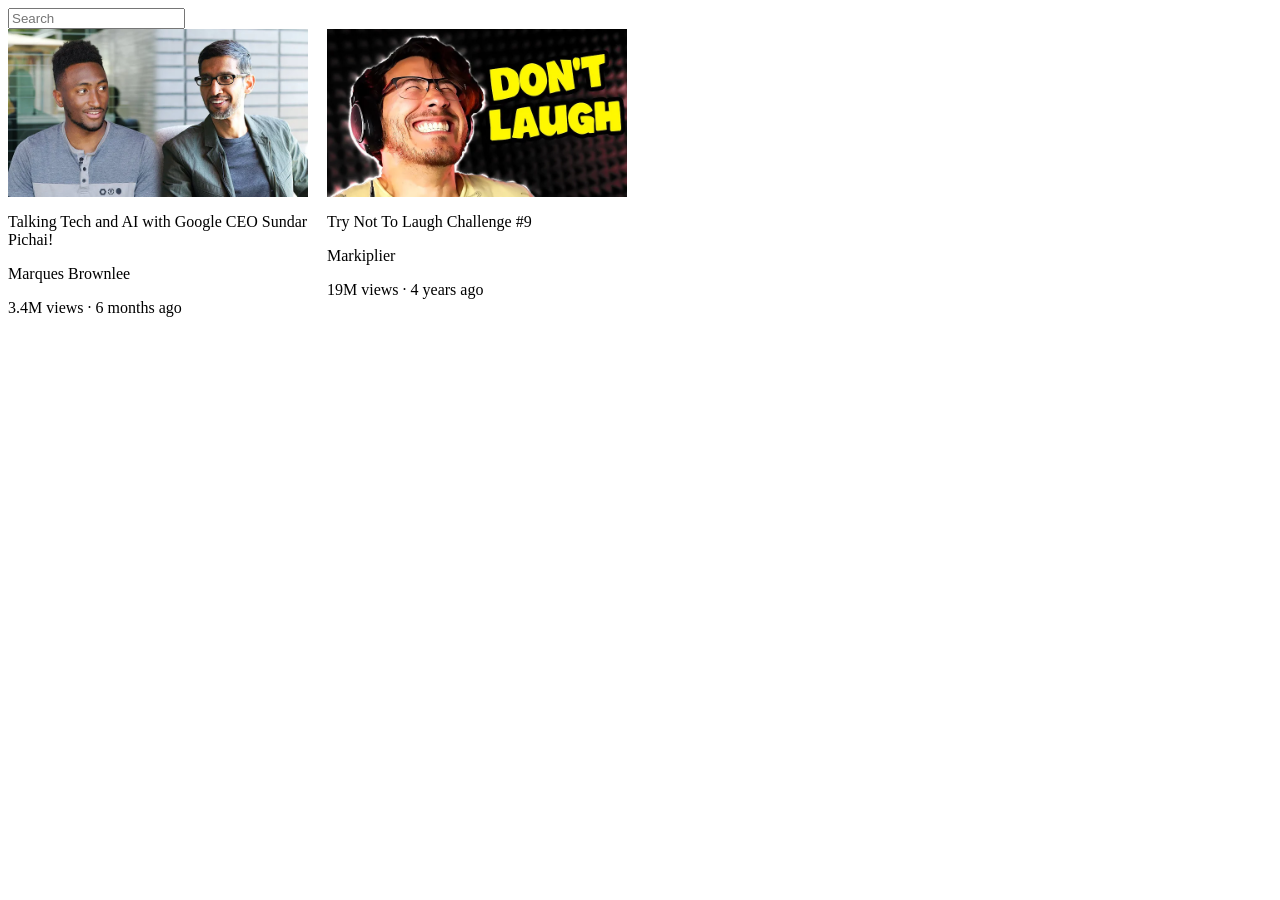
<file: html-css-course/youtube.html>
<!DOCTYPE html>
<html>
  <head>
    <title>YouTube.com Clone</title>
    <style>
      .thumbnail{
        width: 300px;
        display: block;
      }

      .video-title{
        width: 300px;
      }

      .search-bar{
        display: block;
      }

      .video-preview{
        width: 300px;
        display: inline-block;
        vertical-align: top;
        margin-right: 15px;
      }

    </style>
  </head>
  <body>
    <input class="search-bar" type="text" placeholder="Search">

     <div class="video-preview">
      <img class="thumbnail" src="thumbnails/thumbnail-1.webp">
     
      <p class="video-title">
       Talking Tech and AI with Google CEO Sundar Pichai!
     </p>
       
      <p class="video-author">
       Marques Brownlee
      </p>
     
      <p class="video-stats">
       3.4M views &#183 6 months ago
      </p>
     </div>

     <div class="video-preview">
      <img class="thumbnail" src="thumbnails/thumbnail-2.webp">
     
      <p class="video-title">
       Try Not To Laugh Challenge #9
     </p>
       
      <p class="video-author">
        Markiplier
      </p>
     
      <p class="video-stats">
        19M views &#183 4 years ago
      </p>
     </div>
  </body>
</html>
</file>
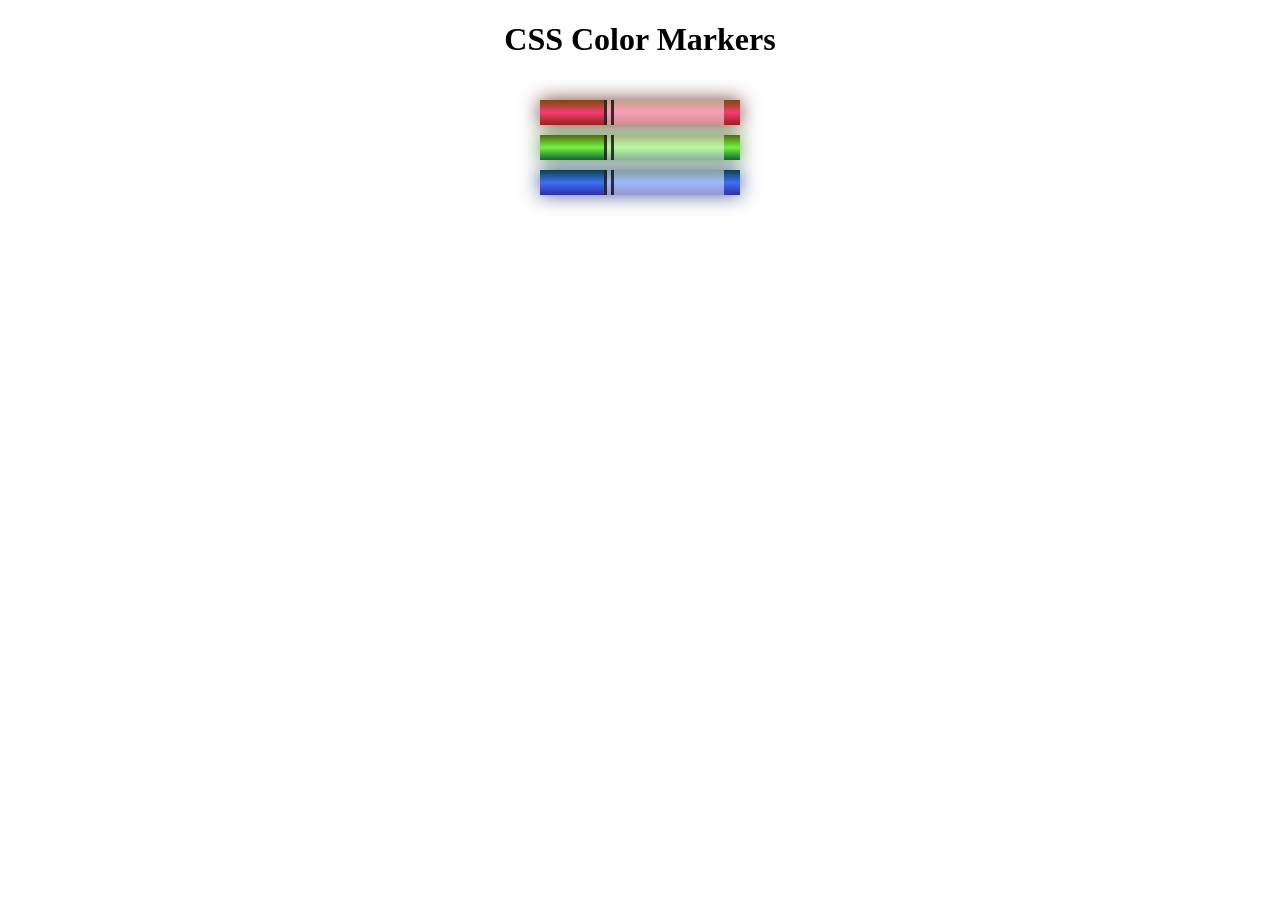
<file: freeCodeCamp/coloredmarkers/color.html>
<!DOCTYPE html>
<html lang="en">
<head>
    <meta charset="UTF-8">
    <meta name="viewport" content="width=device-width, initial-scale=1.0">
    <title>Colored Markers</title>
    <link rel="stylesheet" href="color.css">
</head>
<body>
    <h1>CSS Color Markers</h1>
    <div class="container">
        <div class="marker red">
            <div class="cap"></div>
            <div class="sleeve"></div>
        </div>

        <div class="marker green">
            <div class="cap"></div>
            <div class="sleeve"></div>
        </div>

        <div class="marker blue">
            <div class="cap"></div>
            <div class="sleeve"></div>
        </div>
    </div>
</body>
</html>
</file>
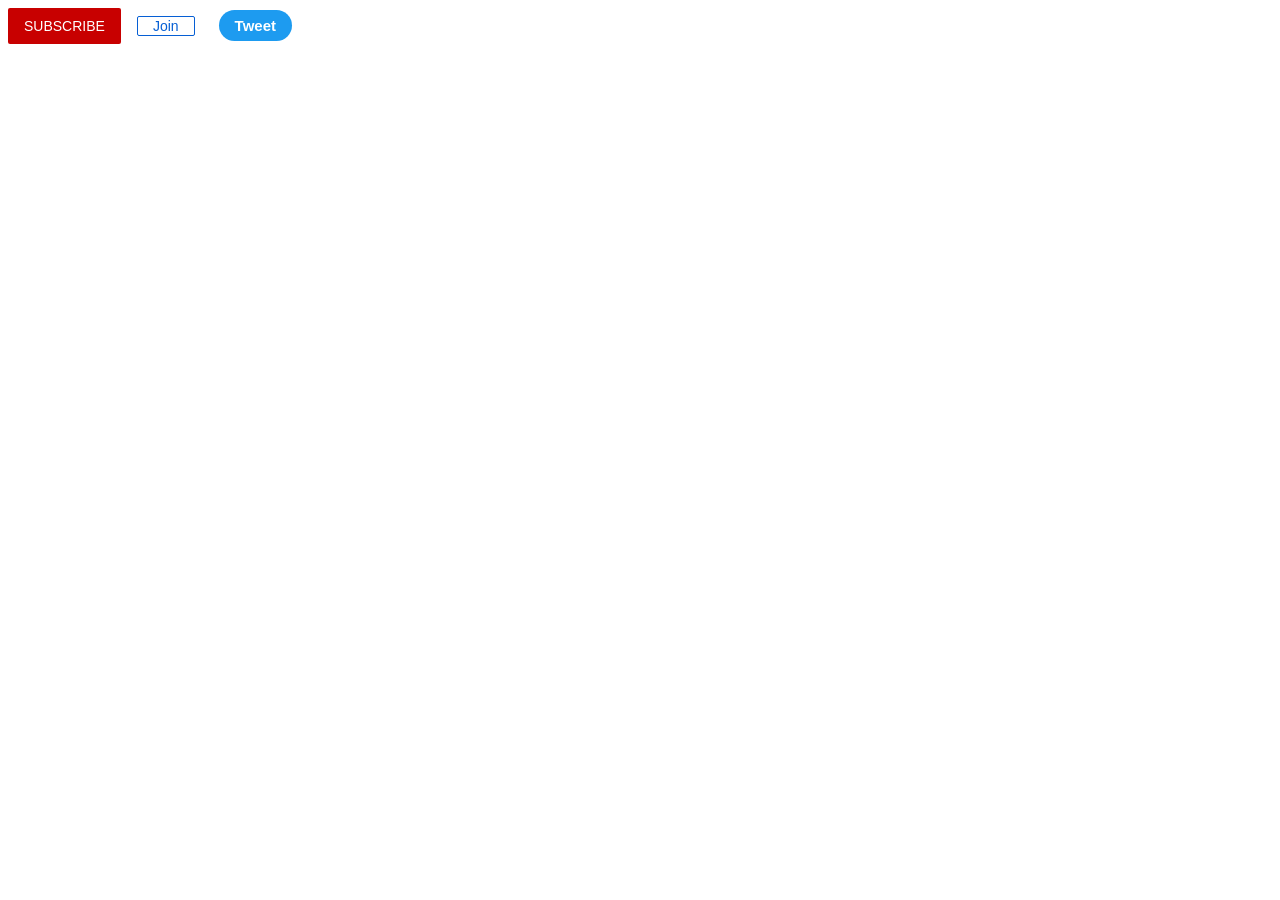
<file: html-css-course/intro-to-html/buttons.html>
<!DOCTYPE html>
<html>
  <head>
    <title>Buttons practice</title>
    <link rel="stylesheet" href="styles/buttons.css">
  </head>
  <body>
    <button class="subscribe-button">
      SUBSCRIBE 
    </button>
    
    <button class="join-button">
      Join
    </button>
    
    <button class="tweet-button">
      Tweet
    </button>
  </body>
</html>
</file>
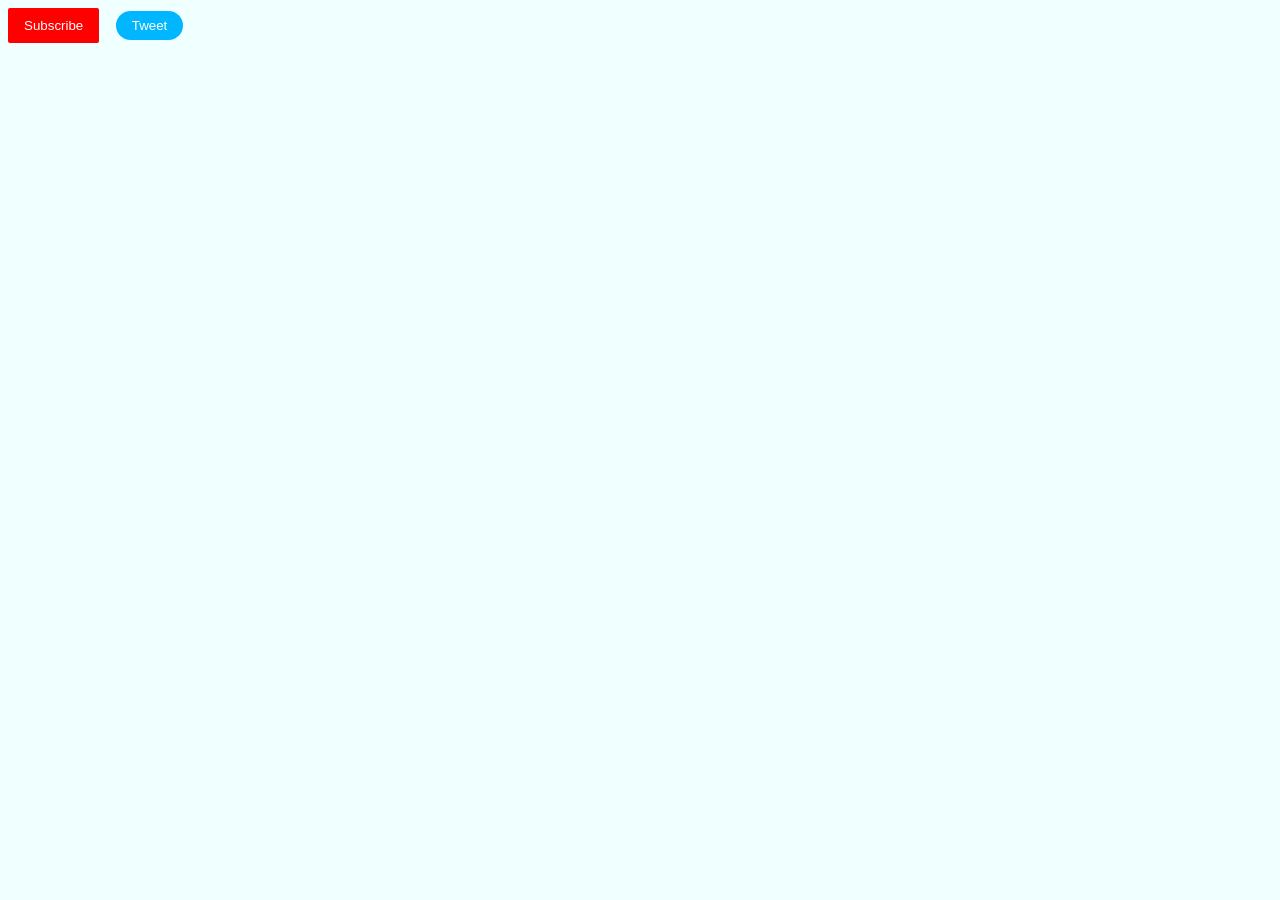
<file: html-css-course/intro-to-html/exercise.html>
<!DOCTYPE html>
<html>
  <head>
    <title>exercise</title>
    <link rel="stylesheet" href="exercise.css">
  </head>
  <body>
    <button class="sub">Subscribe</button>
    <button class="twe">Tweet</button>
  </body>
</html>
</file>
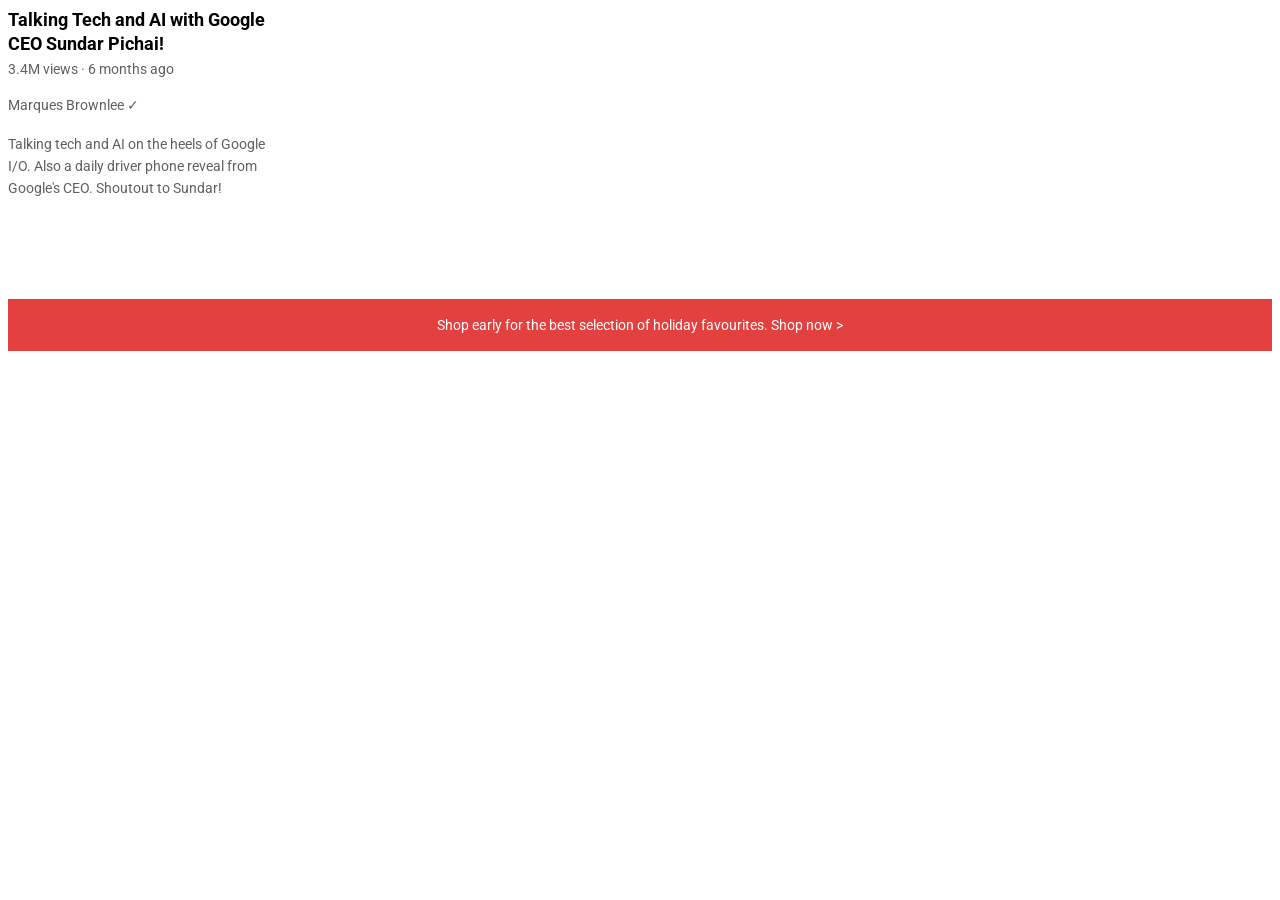
<file: html-css-course/intro-to-html/text.html>
<!DOCTYPE html>
<html>
  <head>
    <title>Text practice</title>
    <link rel="preconnect" href="https://fonts.googleapis.com">
    <link rel="preconnect" href="https://fonts.gstatic.com" crossorigin>
    <link href="https://fonts.googleapis.com/css2?family=Roboto:wght@400;700&display=swap" rel="stylesheet">
    <link rel="stylesheet" href="styles/text.css">
  </head>
  <body>
    <p class="video-title">
      Talking Tech and AI with Google CEO Sundar Pichai!
    </p>
    
    <p class="video-stats">
      3.4M views &#183; 6 months ago
    </p>
    
    <p class="video-author">
      Marques Brownlee &#10003;
    </p>
    
    <p class="video-description">
      Talking tech and AI on the heels of Google I/O. Also a daily driver phone reveal from Google's CEO. Shoutout to Sundar!
    </p>
    
    <p class="apple-text">
      Shop early for the best selection of holiday favourites. <span class="shop-link">Shop now &gt;</span>
      </p>
  </body>
</html>
</file>
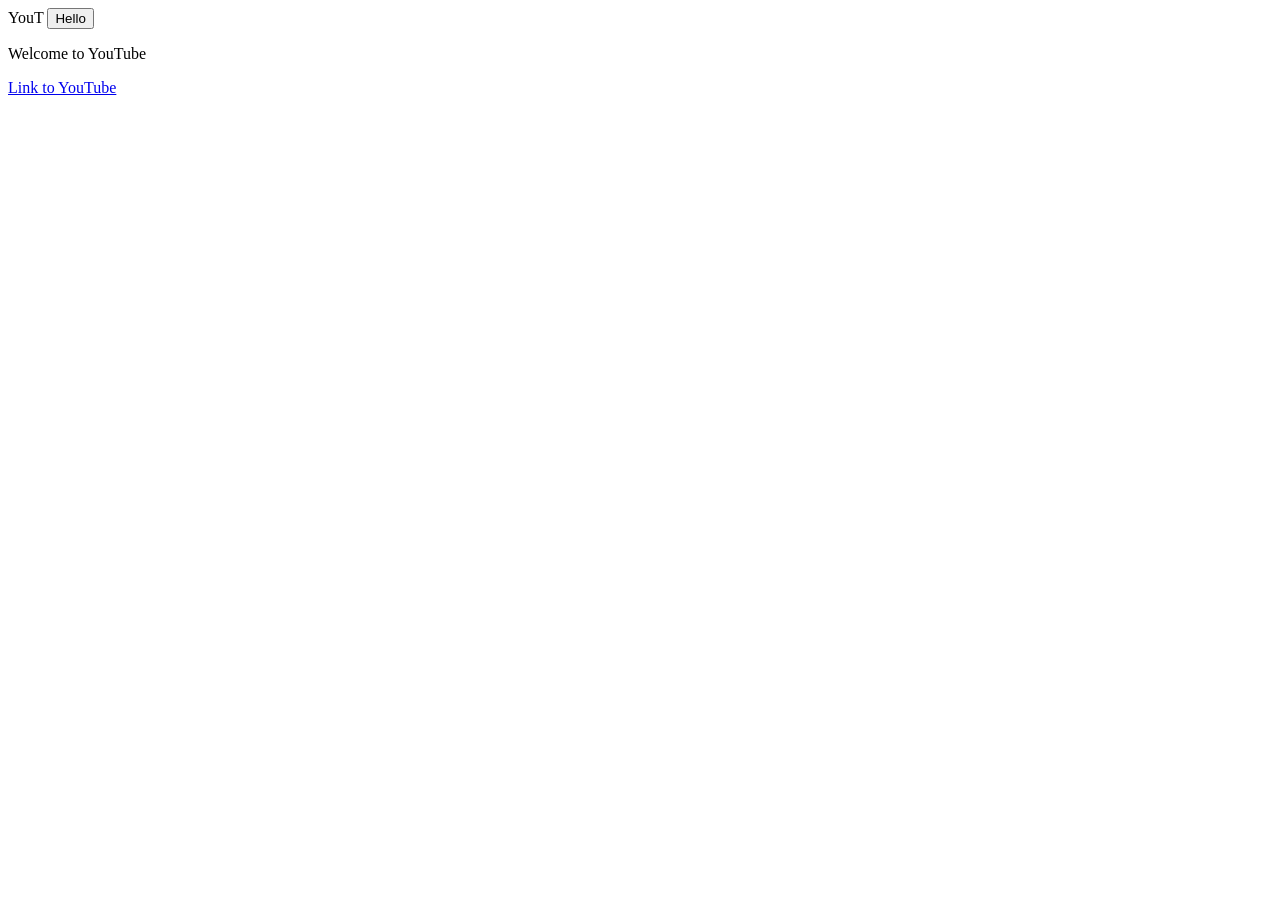
<file: html-css-course/intro-to-html/website.html>
<!DOCTYPE html>
<html>
    <head>
        YouT
    </head>

    <body>
        <button>
            Hello
        </button>

        <p>
            Welcome to YouTube
        </p>

        <a href="https://www.youtube.com?" target="_blank">Link to YouTube</a>
    </body>
</html>
</file>
<file: freeCodeCamp/coloredmarkers/color.css>
h1{
    text-align: center;
}

.marker{
    height: 25px;
    width: 200px;
    margin: 10px auto;
}

.red{
    background:  linear-gradient(rgb(122, 74, 14), rgb(245, 62, 113), rgb(162, 27, 27));
    box-shadow: 0 0 20px 0 rgba(83, 14, 14, 0.8);
}

.green{
    background: linear-gradient(#55680D, #71F53F, #116C31);
    box-shadow: 0 0 20px 0 #3B7E20CC;
}

.blue{
    background: linear-gradient(hsl(186, 76%, 16%), hsl(223, 90%, 60%), hsl(240, 56%, 42%));
    box-shadow: 0 0 20px 0 hsla(223, 59%, 31%, 0.8);
}

.container{
    background-color: rgb(255, 255, 255);
    padding: 10px 0;
}

.sleeve{
    width: 110px;
    height: 25px;
    background-color: rgba(255, 255, 255, 0.5);
    border-left: 10px double rgba(0, 0, 0, 0.75);
}

.cap{
    width: 60px;
    height: 25px;
}

.cap, .sleeve{
    display: inline-block;
}
</file>
<file: html-css-course/intro-to-html/styles/buttons.css>
.subscribe-button{
  background-color: rgb(200, 0, 0);
  color: white;
  border: none;
  line-height: normal;
  font-size: 14px;
  font-family: Arial;
  border-radius: 2px;
  padding-top: 10px;
  padding-bottom: 10px;
  padding-left: 16px;
  padding-right: 16px;
  margin-right: 12px;
  cursor: pointer;
  transition: opacity 0.15s;
}

.subscribe-button:hover{
  opacity: 0.8;
}

.subscribe-button:active{
  opacity: 0.5;
}

.join-button{
  background-color: white;
  font-family: Arial;
  font-size: 14px;
  line-height: normal;
  border-color: rgb(6, 95, 212);
  border-style: solid;
  border-width: 1px;
  color: rgb(6, 95, 212);
  font-weight: 36px;
  padding-top: 9;
  padding-bottom: 9;
  padding-left: 15px;
  padding-right: 15px;
  border-radius: 2px;
  cursor: pointer;
  margin-right: 12px;
  transition: background-color 0.15s, color 0.15s;
 
}

.join-button:hover{
  background-color: rgb(6, 95, 212);
  color: white;
}

.join-button:active{
  opacity: 0.7;
}

.tweet-button{
  background-color: rgb(29, 155, 240);
  font-size: 15px;

  color: white;
  border: none;
  padding-left: 16px;
  padding-right: 16px;
  padding-top: 7px;
  padding-bottom: 7px;
  border-radius: 50px;
  font-weight: bold;
  font-size: 15px;
  cursor: pointer;
  margin-left: 8px;
  transition: box-shadow 0.15s;
}

.tweet-button:hover{
  box-shadow: 5px 5px 10px rgba(0, 0, 0, 0.15);
}
</file>
<file: html-css-course/intro-to-html/exercise.css>
body{
  font-family: Arial;
  background-color: azure;
  border: 10px;
}

.sub{
  background-color: red;
  border-radius: 2px;
  margin-right: 12px;
  color: white;
  border: none;
  padding: 10px 16px;
  cursor: pointer;
  transition: opacity 0.15s;
}

.twe{
  background-color: #00b7ff;
  color: white;
  border-radius: 50px;
  border: none;
  padding: 5px 5px;
  cursor: pointer;
  padding: 7px 16px;
}

.sub:hover{
  opacity: 0.8;
}

.sub:active{
  opacity: 0.5;
}

.twe:hover{
  box-shadow: 5px 5px 10px rgb(0, 0, 0, 0.15);
}
</file>
<file: html-css-course/intro-to-html/styles/text.css>
p{
  font-family: Roboto;
  margin-top: 0;
  margin-bottom: 0;
}

.video-title{
font-weight: bold;
font-size: 18px;
width: 280px;
line-height: 24px;
margin-bottom: 5px;
}

.video-stats{
  font-size: 14px;
  color: rgb(96, 96, 96);
  margin-bottom: 20px;
}

.video-author{
  font-size: 14px;
  color: rgb(96, 96, 96);
  margin-bottom: 20px; 
}

.video-description{
  font-size: 14px;
  color: rgb(96, 96, 96);
  width: 280px;
  line-height: 22px;
  margin-bottom: 100px;
}

.apple-text{
  margin-bottom: 50px;
  font-size: 14px;
  background-color: rgb(227, 65, 64);
  color: white;
  text-align: center;
  padding-top: 18px;
  padding-bottom: 18px;
}

.shop-link{
  cursor: pointer;
}

.shop-link:hover{
  text-decoration: underline;
}
</file>
